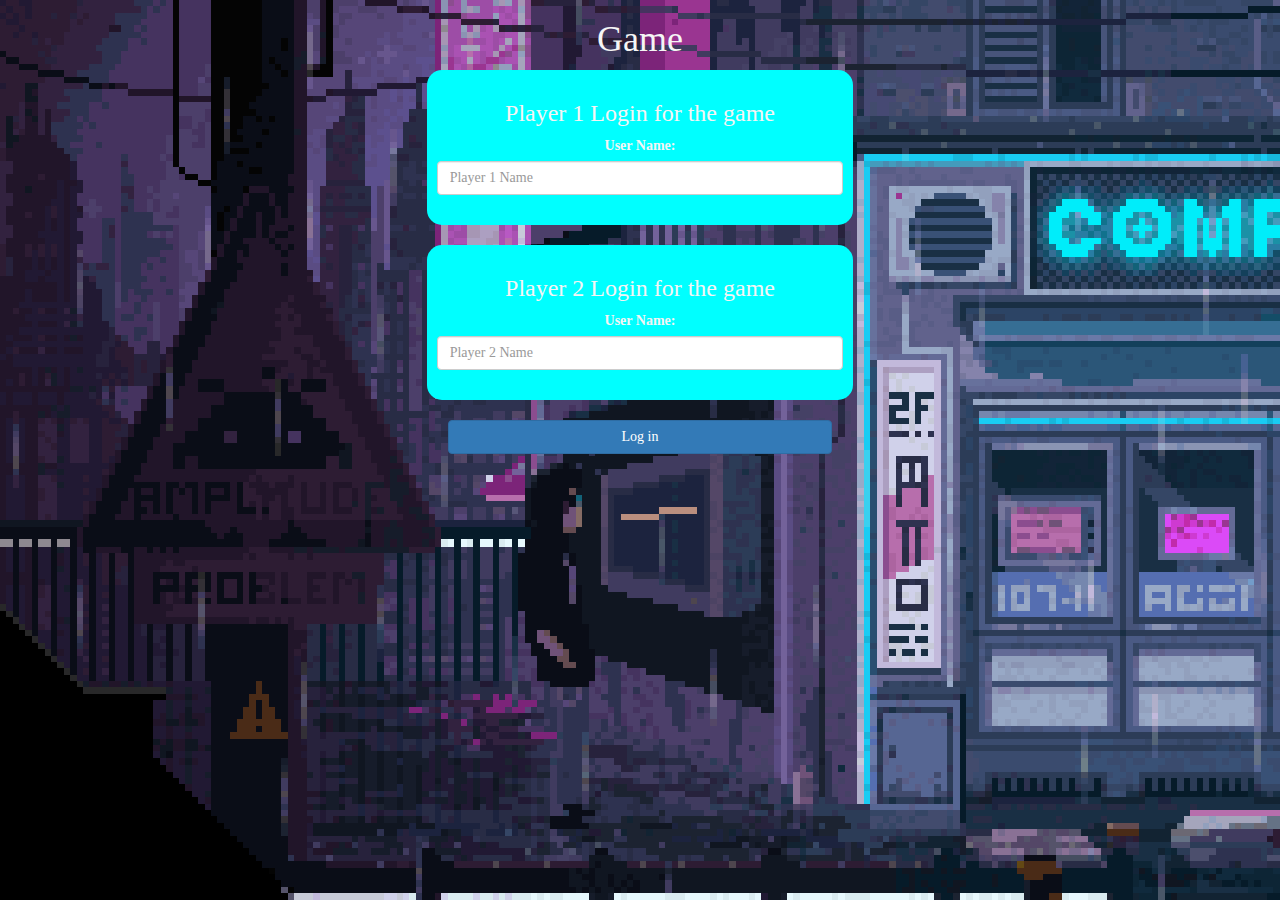
<file: index.html>
<!DOCTYPE html>
<html>
<head>
	<title>Math Quiz</title>

<meta name="viewport" content="width=device-width, initial-scale=1">
<link rel="stylesheet" href="https://maxcdn.bootstrapcdn.com/bootstrap/3.4.0/css/bootstrap.min.css">
<script src="https://ajax.googleapis.com/ajax/libs/jquery/3.4.1/jquery.min.js"></script>
<script src="https://maxcdn.bootstrapcdn.com/bootstrap/3.4.0/js/bootstrap.min.js"></script>

<link rel="stylesheet" type="text/css" href="game.css">

<script src="login.js"></script>
</head>
<body>

<center>
	<h1>Game</h1>

	<div class="col-lg-4 col-sm-8 col-xs-11 login_div1">
		<h3 >Player 1 Login for the game</h3>
		<label >User Name:</label>
		 <input type="text" id="player1_name_input" class="form-control" placeholder="Player 1 Name">
		 <br>
	</div>
<br>
	<div class="col-lg-4 col-sm-8 col-xs-11 login_div2">
		<h3 >Player 2 Login for the game</h3>
		  <label >User Name:</label>
		 <input type="text" id="player2_name_input" class="form-control" placeholder="Player 2 Name">
		<br>
	</div>
	<br>
		<button style="width:30%" class="btn btn-primary" onclick="addUser()">Log in</button>
</center>

</body>
</html>
</file>
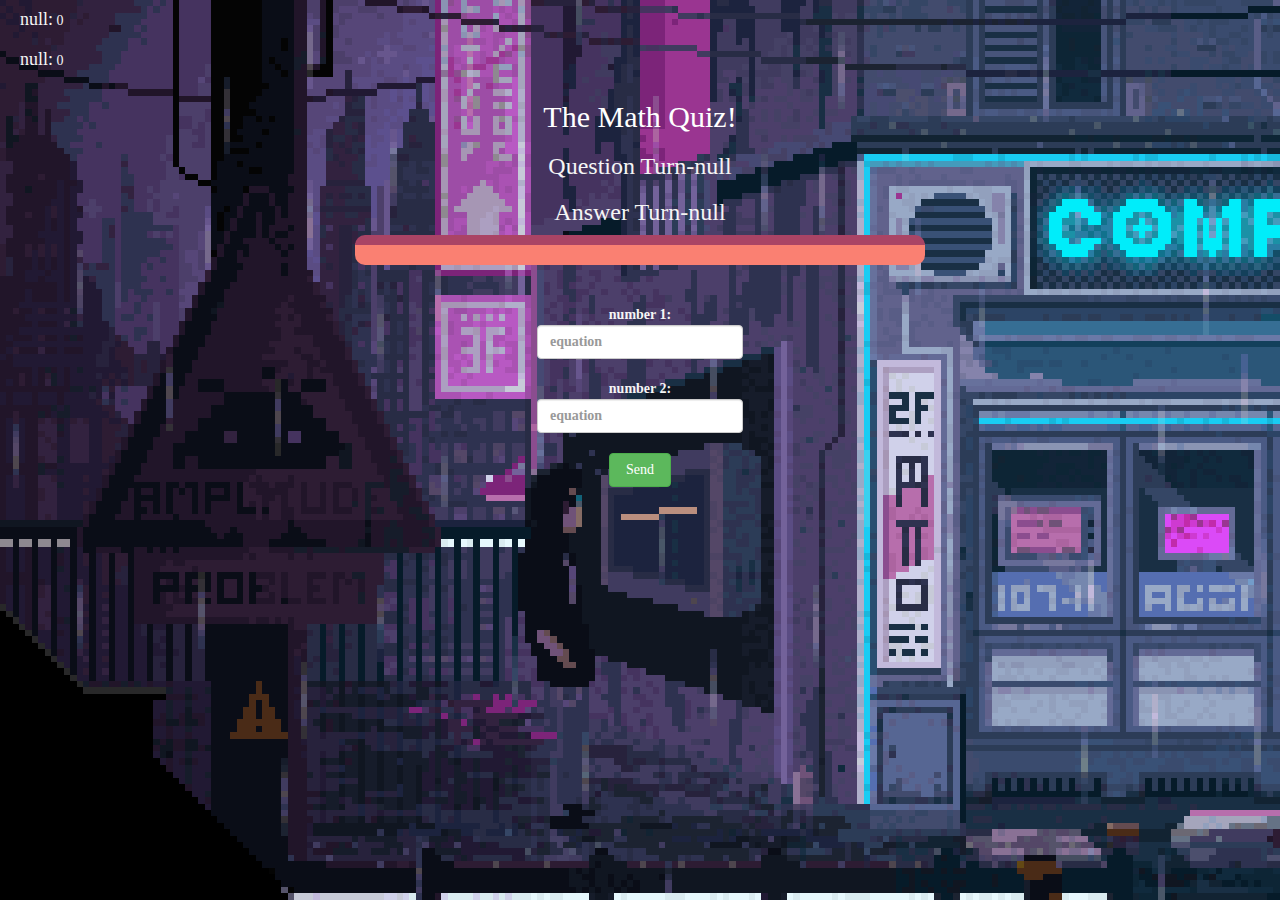
<file: gamepage.html>
<!DOCTYPE html>
<html>
<head>
	<title>Math Quiz!</title>

<meta name="viewport" content="width=device-width, initial-scale=1">
<link rel="stylesheet" href="https://maxcdn.bootstrapcdn.com/bootstrap/3.4.0/css/bootstrap.min.css">
<script src="https://ajax.googleapis.com/ajax/libs/jquery/3.4.1/jquery.min.js"></script>
<script src="https://maxcdn.bootstrapcdn.com/bootstrap/3.4.0/js/bootstrap.min.js"></script>

<link rel="stylesheet" type="text/css" href="game.css">
</head>
<body>
<h4 id="player1_name"></h4> <span id="player1_score"></span>
<br>
<h4 id="player2_name"></h4> <span id="player2_score"></span>

<div class="container">
	<center>
		<h2 style="color: white;">The Math Quiz!</h2>
<h3 id="player_question"></h3>
<h3 id="player_answer"></h3>
<div id="output" class="col-lg-6"></div>
		<br>
		<br>

		
		<label>number 1: <b style="color:black"></b>
			<input type="text" id="number1" class="form-control" placeholder="equation"><br>
			<label>number 2: <b style="color:black"></b>
				<input type="text" id="number2" class="form-control" placeholder="equation"><br>
<button onclick="send()" class="btn btn-success" style="width: 30%;">Send</button>
	</center>
</div>

<script src="gamepage.js"></script>
</body>
</html>
</file>
<file: game.css>
body
{
	background-image:url(2641092.webp) ;
	color: whitesmoke;
	font-family: cursive;
}

	.login_div1 , .login_div2
	{
		background: cyan;
		padding: 10px;
		float: none;
		border-radius: 15px;
	}


#player1_name , #player2_name
{
	display: inline-block;
	margin-left: 20px;
}
#word
{
	width: 60%;
}
#word_display
{
	letter-spacing: 5px;
}
#output
{
background: salmon;
border-radius: 10px;
border-top: 10px solid #AA4465;
padding: 10px;
float: none;
text-align: left;
}

input{
	background-color: orange;
}
</file>
